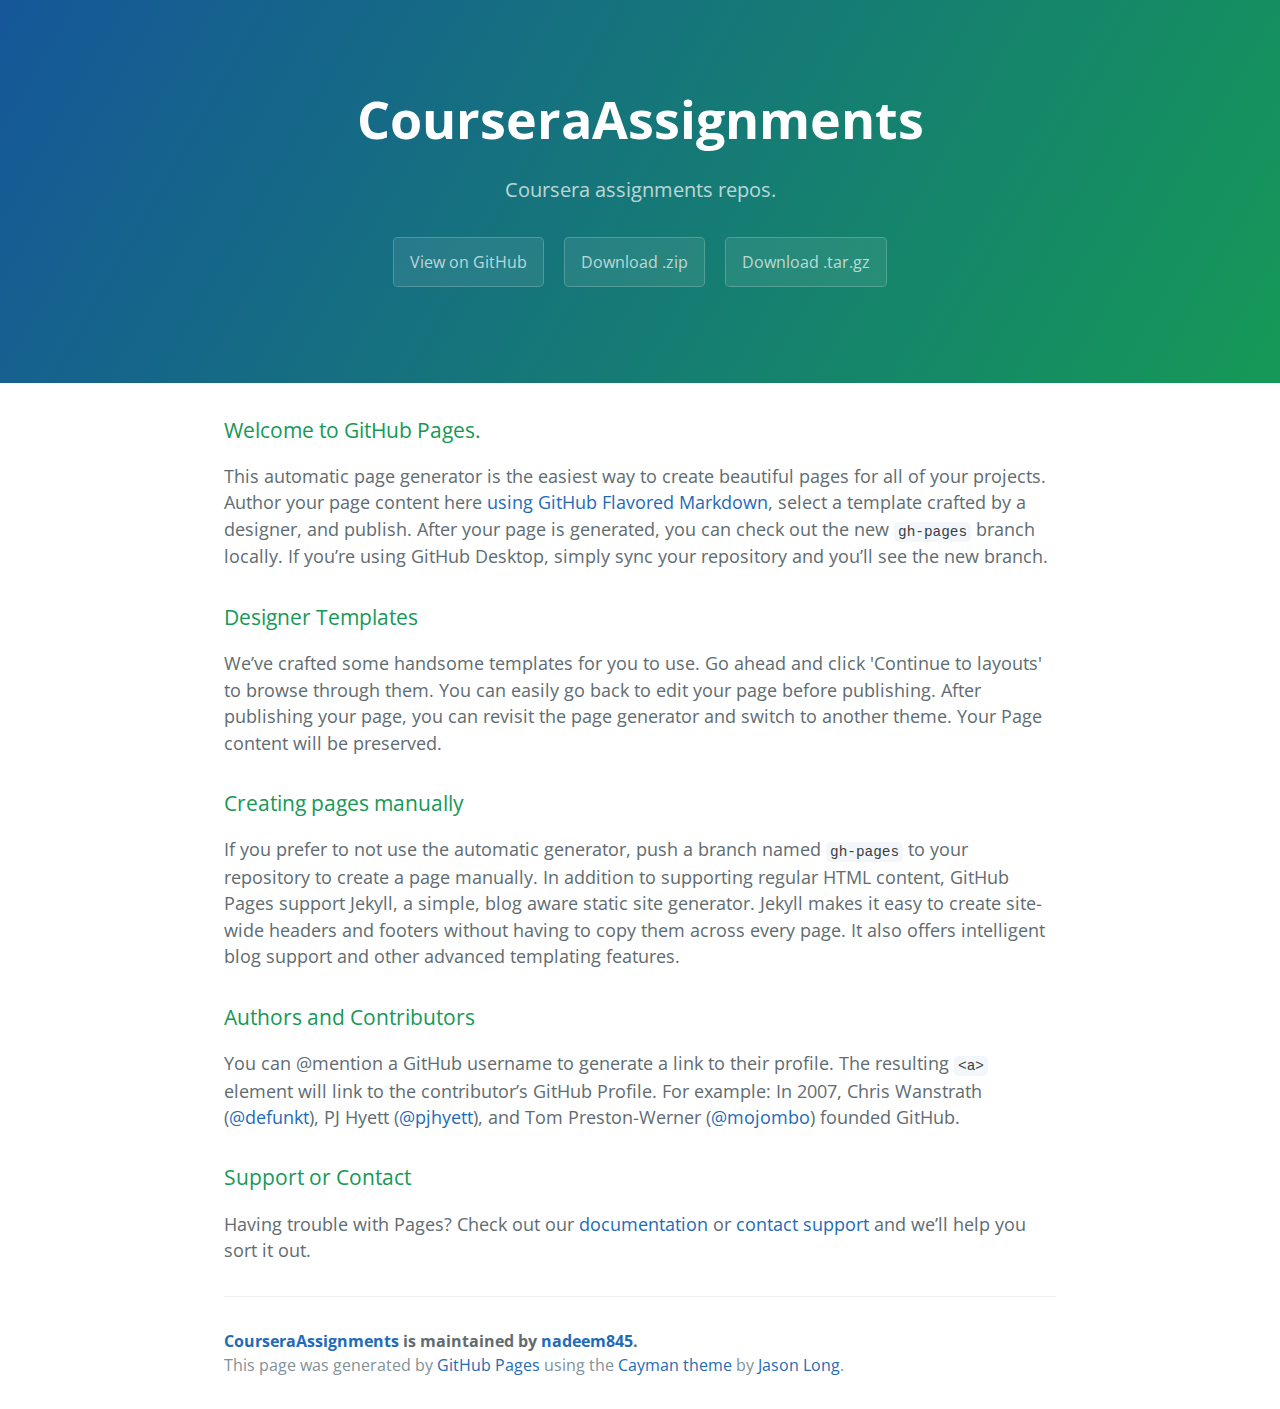
<file: index.html>
<!DOCTYPE html>
<html lang="en-us">
  <head>
    <meta charset="UTF-8">
    <title>CourseraAssignments by nadeem845</title>
    <meta name="viewport" content="width=device-width, initial-scale=1">
    <link rel="stylesheet" type="text/css" href="stylesheets/normalize.css" media="screen">
    <link href='https://fonts.googleapis.com/css?family=Open+Sans:400,700' rel='stylesheet' type='text/css'>
    <link rel="stylesheet" type="text/css" href="stylesheets/stylesheet.css" media="screen">
    <link rel="stylesheet" type="text/css" href="stylesheets/github-light.css" media="screen">
  </head>
  <body>
    <section class="page-header">
      <h1 class="project-name">CourseraAssignments</h1>
      <h2 class="project-tagline">Coursera assignments repos.</h2>
      <a href="https://github.com/nadeem845/CourseraAssignments" class="btn">View on GitHub</a>
      <a href="https://github.com/nadeem845/CourseraAssignments/zipball/master" class="btn">Download .zip</a>
      <a href="https://github.com/nadeem845/CourseraAssignments/tarball/master" class="btn">Download .tar.gz</a>
    </section>

    <section class="main-content">
      <h3>
<a id="welcome-to-github-pages" class="anchor" href="#welcome-to-github-pages" aria-hidden="true"><span aria-hidden="true" class="octicon octicon-link"></span></a>Welcome to GitHub Pages.</h3>

<p>This automatic page generator is the easiest way to create beautiful pages for all of your projects. Author your page content here <a href="https://guides.github.com/features/mastering-markdown/">using GitHub Flavored Markdown</a>, select a template crafted by a designer, and publish. After your page is generated, you can check out the new <code>gh-pages</code> branch locally. If you’re using GitHub Desktop, simply sync your repository and you’ll see the new branch.</p>

<h3>
<a id="designer-templates" class="anchor" href="#designer-templates" aria-hidden="true"><span aria-hidden="true" class="octicon octicon-link"></span></a>Designer Templates</h3>

<p>We’ve crafted some handsome templates for you to use. Go ahead and click 'Continue to layouts' to browse through them. You can easily go back to edit your page before publishing. After publishing your page, you can revisit the page generator and switch to another theme. Your Page content will be preserved.</p>

<h3>
<a id="creating-pages-manually" class="anchor" href="#creating-pages-manually" aria-hidden="true"><span aria-hidden="true" class="octicon octicon-link"></span></a>Creating pages manually</h3>

<p>If you prefer to not use the automatic generator, push a branch named <code>gh-pages</code> to your repository to create a page manually. In addition to supporting regular HTML content, GitHub Pages support Jekyll, a simple, blog aware static site generator. Jekyll makes it easy to create site-wide headers and footers without having to copy them across every page. It also offers intelligent blog support and other advanced templating features.</p>

<h3>
<a id="authors-and-contributors" class="anchor" href="#authors-and-contributors" aria-hidden="true"><span aria-hidden="true" class="octicon octicon-link"></span></a>Authors and Contributors</h3>

<p>You can @mention a GitHub username to generate a link to their profile. The resulting <code>&lt;a&gt;</code> element will link to the contributor’s GitHub Profile. For example: In 2007, Chris Wanstrath (<a href="https://github.com/defunkt" class="user-mention">@defunkt</a>), PJ Hyett (<a href="https://github.com/pjhyett" class="user-mention">@pjhyett</a>), and Tom Preston-Werner (<a href="https://github.com/mojombo" class="user-mention">@mojombo</a>) founded GitHub.</p>

<h3>
<a id="support-or-contact" class="anchor" href="#support-or-contact" aria-hidden="true"><span aria-hidden="true" class="octicon octicon-link"></span></a>Support or Contact</h3>

<p>Having trouble with Pages? Check out our <a href="https://help.github.com/pages">documentation</a> or <a href="https://github.com/contact">contact support</a> and we’ll help you sort it out.</p>

      <footer class="site-footer">
        <span class="site-footer-owner"><a href="https://github.com/nadeem845/CourseraAssignments">CourseraAssignments</a> is maintained by <a href="https://github.com/nadeem845">nadeem845</a>.</span>

        <span class="site-footer-credits">This page was generated by <a href="https://pages.github.com">GitHub Pages</a> using the <a href="https://github.com/jasonlong/cayman-theme">Cayman theme</a> by <a href="https://twitter.com/jasonlong">Jason Long</a>.</span>
      </footer>

    </section>

  
  </body>
</html>
</file>
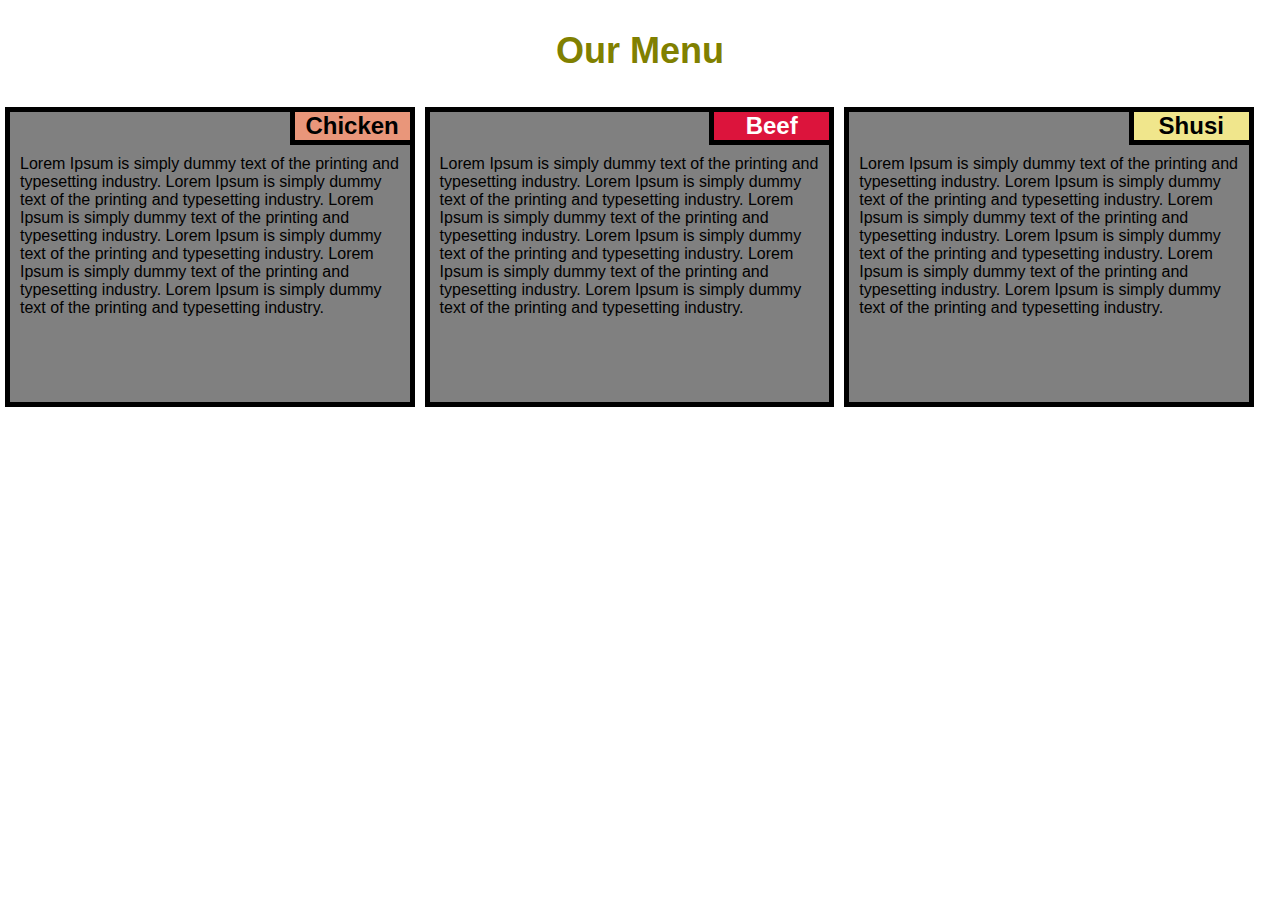
<file: module2-solution/index.html>
﻿<!Doctype html>
<html>
<head>
  <meta charset="utf-8">
  <title>module2­solution</title>
  <link rel="stylesheet" href="css/style.css">
</head>
<body>

<h1>Our Menu</h1>
<div id="div1">
<h2 id="hd1">Chicken</h2>
<p id="p1"> Lorem Ipsum is simply dummy text of the printing and typesetting industry.
Lorem Ipsum is simply dummy text of the printing and typesetting industry.
Lorem Ipsum is simply dummy text of the printing and typesetting industry.
Lorem Ipsum is simply dummy text of the printing and typesetting industry.
Lorem Ipsum is simply dummy text of the printing and typesetting industry.
Lorem Ipsum is simply dummy text of the printing and typesetting industry.
</p>
</div>

<div id="div2">
<h2 id="hd2">Beef</h2>
<p id="p2">Lorem Ipsum is simply dummy text of the printing and typesetting industry.
Lorem Ipsum is simply dummy text of the printing and typesetting industry.
Lorem Ipsum is simply dummy text of the printing and typesetting industry.
Lorem Ipsum is simply dummy text of the printing and typesetting industry.
Lorem Ipsum is simply dummy text of the printing and typesetting industry.
Lorem Ipsum is simply dummy text of the printing and typesetting industry.</p>
</div>

<div id="div3">
<h2 id="hd3">Shusi</h2>
<p id="p3">Lorem Ipsum is simply dummy text of the printing and typesetting industry.
Lorem Ipsum is simply dummy text of the printing and typesetting industry.
Lorem Ipsum is simply dummy text of the printing and typesetting industry.
Lorem Ipsum is simply dummy text of the printing and typesetting industry.
Lorem Ipsum is simply dummy text of the printing and typesetting industry.
Lorem Ipsum is simply dummy text of the printing and typesetting industry.</p>
</div>

</body>
</html>
</file>
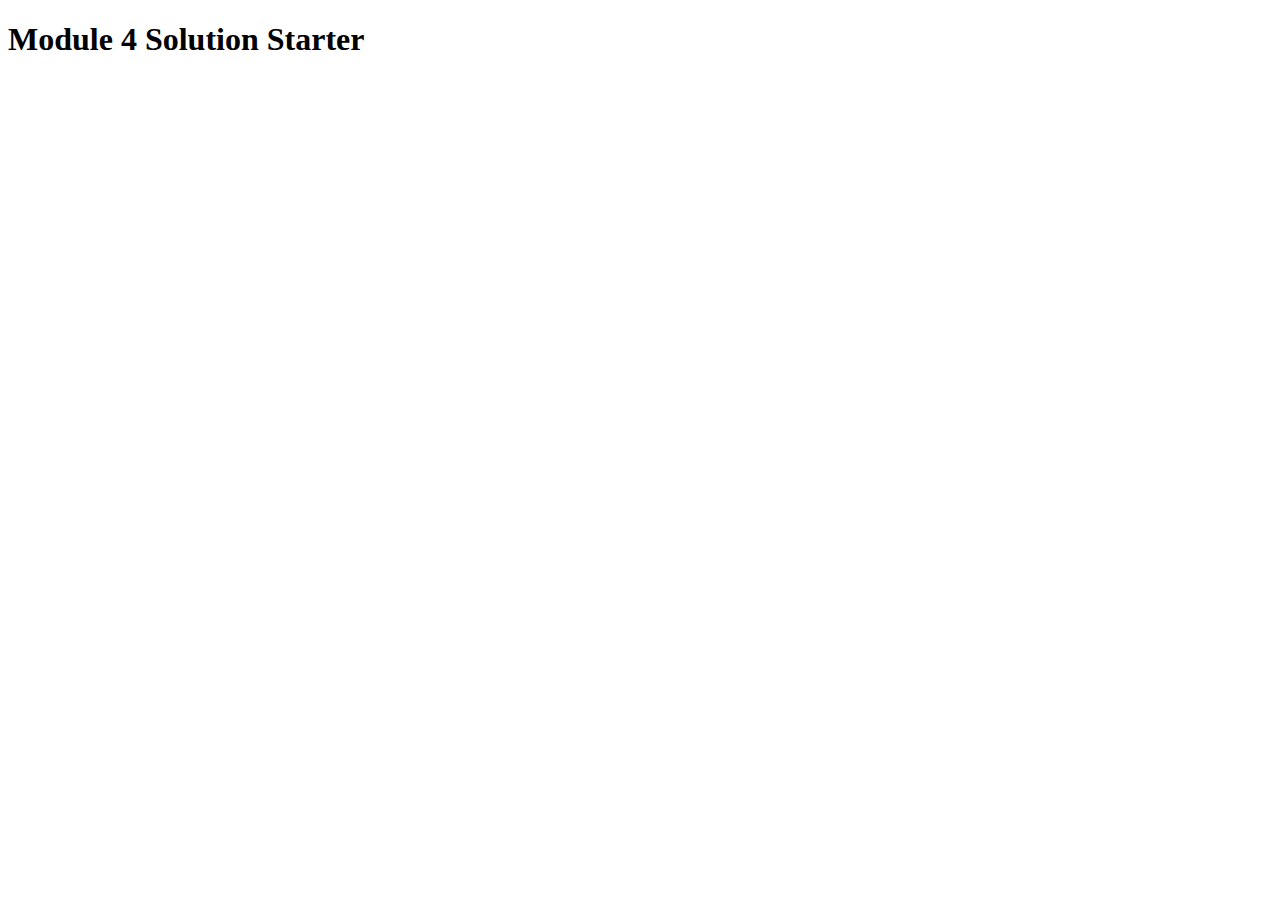
<file: module4--solution/index.html>
<!DOCTYPE html>
<html>
<head>
  <meta charset="utf-8">
  <title>Module 4 Solution Starter</title>
  <script src="SpeakHello.js"></script>
  <script src="SpeakGoodBye.js"></script>
  <script src="script.js"></script>
</head>
<body>
  <h1>Module 4 Solution Starter</h1>
</body>
</html>
</file>
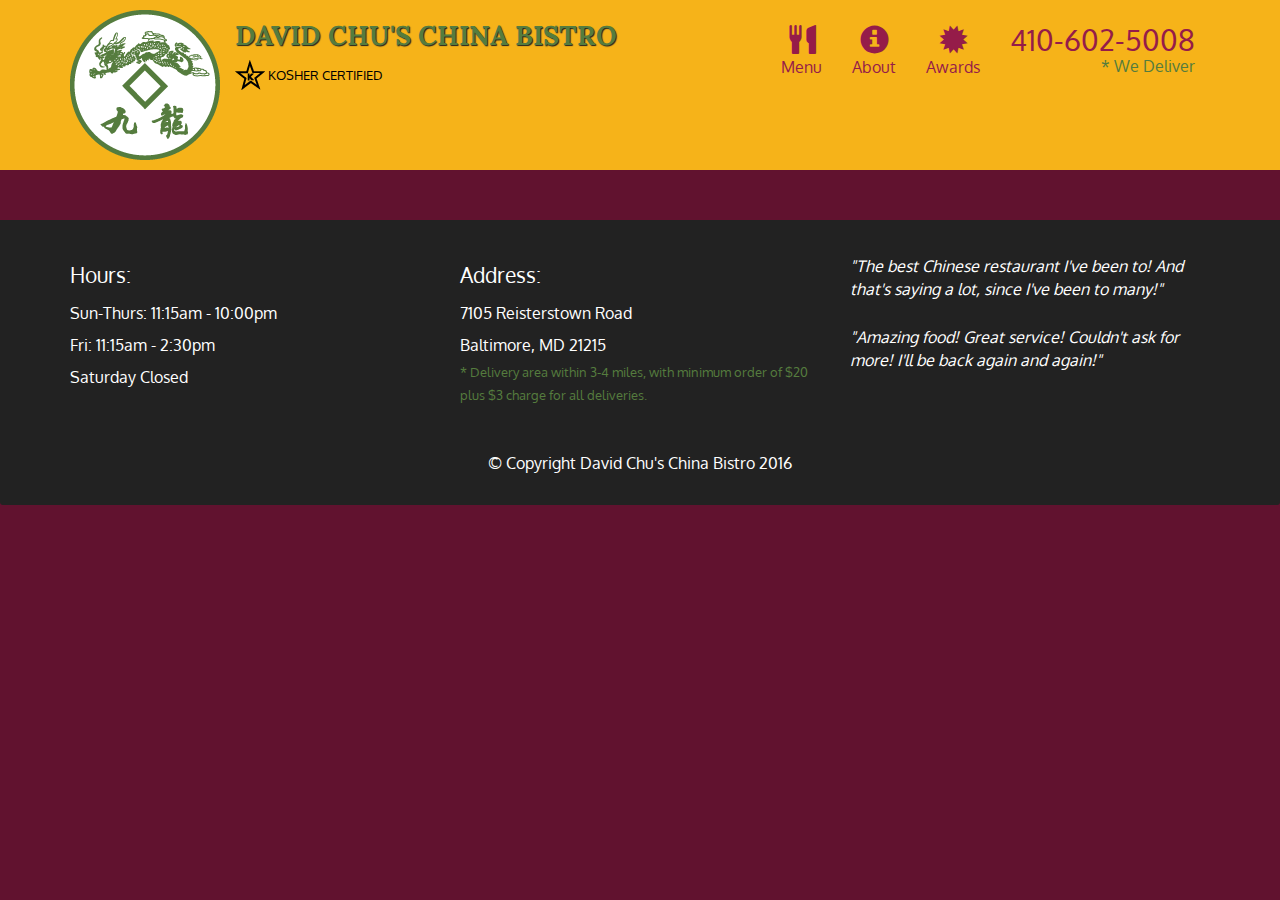
<file: module5-- solution/index.html>
<!doctype html>
<html lang="en">
  <head>
    <meta charset="utf-8">
    <meta http-equiv="X-UA-Compatible" content="IE=edge">
    <meta name="viewport" content="width=device-width, initial-scale=1">
    <title>David Chu's China Bistro</title>
    <link rel="stylesheet" href="css/bootstrap.min.css">
    <link rel="stylesheet" href="css/styles.css">
    <link href='https://fonts.googleapis.com/css?family=Oxygen:400,300,700' rel='stylesheet' type='text/css'>
    <link href='https://fonts.googleapis.com/css?family=Lora' rel='stylesheet' type='text/css'>
  </head>
<body>
  <header>
    <nav id="header-nav" class="navbar navbar-default">
      <div class="container">
        <div class="navbar-header">
          <a href="index.html" class="pull-left visible-md visible-lg">
            <div id="logo-img" alt="Logo image"></div>
          </a>

          <div class="navbar-brand">
            <a href="index.html"><h1>David Chu's China Bistro</h1></a>
            <p>
              <img src="images/star-k-logo.png" alt="Kosher certification">
              <span>Kosher Certified</span>
            </p>
          </div>

          <button id="navbarToggle" type="button" class="navbar-toggle collapsed" data-toggle="collapse" data-target="#collapsable-nav" aria-expanded="false">
            <span class="sr-only">Toggle navigation</span>
            <span class="icon-bar"></span>
            <span class="icon-bar"></span>
            <span class="icon-bar"></span>
          </button>
        </div>
        
        <div id="collapsable-nav" class="collapse navbar-collapse">
           <ul id="nav-list" class="nav navbar-nav navbar-right">
            <li id="navHomeButton" class="visible-xs active">
              <a href="index.html">
                <span class="glyphicon glyphicon-home"></span> Home</a>
            </li>
            <li id="navMenuButton">
              <a href="#" onclick="$dc.loadMenuCategories();">
                <span class="glyphicon glyphicon-cutlery"></span><br class="hidden-xs"> Menu</a>
            </li>
            <li>
              <a href="#">
                <span class="glyphicon glyphicon-info-sign"></span><br class="hidden-xs"> About</a>
            </li>
            <li>
              <a href="#">
                <span class="glyphicon glyphicon-certificate"></span><br class="hidden-xs"> Awards</a>
            </li>
            <li id="phone" class="hidden-xs">
              <a href="tel:410-602-5008">
                <span>410-602-5008</span></a><div>* We Deliver</div>
            </li>
          </ul><!-- #nav-list -->
        </div><!-- .collapse .navbar-collapse -->
      </div><!-- .container -->
    </nav><!-- #header-nav -->
  </header>

  <div id="call-btn" class="visible-xs">
    <a class="btn" href="tel:410-602-5008">
    <span class="glyphicon glyphicon-earphone"></span>
    410-602-5008
    </a>
  </div>
  <div id="xs-deliver" class="text-center visible-xs">* We Deliver</div>

  <div id="main-content" class="container"></div>

  <footer class="panel-footer">
    <div class="container">
      <div class="row">
        <section id="hours" class="col-sm-4">
          <span>Hours:</span><br>
          Sun-Thurs: 11:15am - 10:00pm<br>
          Fri: 11:15am - 2:30pm<br>
          Saturday Closed
          <hr class="visible-xs">
        </section>
        <section id="address" class="col-sm-4">
          <span>Address:</span><br>
          7105 Reisterstown Road<br>
          Baltimore, MD 21215
          <p>* Delivery area within 3-4 miles, with minimum order of $20 plus $3 charge for all deliveries.</p>
          <hr class="visible-xs">
        </section>
        <section id="testimonials" class="col-sm-4">
          <p>"The best Chinese restaurant I've been to! And that's saying a lot, since I've been to many!"</p>
          <p>"Amazing food! Great service! Couldn't ask for more! I'll be back again and again!"</p>
        </section>
      </div>
      <div class="text-center">&copy; Copyright David Chu's China Bistro 2016</div>
    </div>
  </footer>

  <!-- jQuery (Bootstrap JS plugins depend on it) -->
  <script src="js/jquery-2.1.4.min.js"></script>
  <script src="js/bootstrap.min.js"></script>
  <script src="js/ajax-utils.js"></script>
  <script src="js/script.js"></script>
</body>
</html>
</file>
<file: stylesheets/stylesheet.css>
* {
  box-sizing: border-box; }

body {
  padding: 0;
  margin: 0;
  font-family: "Open Sans", "Helvetica Neue", Helvetica, Arial, sans-serif;
  font-size: 16px;
  line-height: 1.5;
  color: #606c71; }

a {
  color: #1e6bb8;
  text-decoration: none; }
  a:hover {
    text-decoration: underline; }

.btn {
  display: inline-block;
  margin-bottom: 1rem;
  color: rgba(255, 255, 255, 0.7);
  background-color: rgba(255, 255, 255, 0.08);
  border-color: rgba(255, 255, 255, 0.2);
  border-style: solid;
  border-width: 1px;
  border-radius: 0.3rem;
  transition: color 0.2s, background-color 0.2s, border-color 0.2s; }
  .btn + .btn {
    margin-left: 1rem; }

.btn:hover {
  color: rgba(255, 255, 255, 0.8);
  text-decoration: none;
  background-color: rgba(255, 255, 255, 0.2);
  border-color: rgba(255, 255, 255, 0.3); }

@media screen and (min-width: 64em) {
  .btn {
    padding: 0.75rem 1rem; } }

@media screen and (min-width: 42em) and (max-width: 64em) {
  .btn {
    padding: 0.6rem 0.9rem;
    font-size: 0.9rem; } }

@media screen and (max-width: 42em) {
  .btn {
    display: block;
    width: 100%;
    padding: 0.75rem;
    font-size: 0.9rem; }
    .btn + .btn {
      margin-top: 1rem;
      margin-left: 0; } }

.page-header {
  color: #fff;
  text-align: center;
  background-color: #159957;
  background-image: linear-gradient(120deg, #155799, #159957); }

@media screen and (min-width: 64em) {
  .page-header {
    padding: 5rem 6rem; } }

@media screen and (min-width: 42em) and (max-width: 64em) {
  .page-header {
    padding: 3rem 4rem; } }

@media screen and (max-width: 42em) {
  .page-header {
    padding: 2rem 1rem; } }

.project-name {
  margin-top: 0;
  margin-bottom: 0.1rem; }

@media screen and (min-width: 64em) {
  .project-name {
    font-size: 3.25rem; } }

@media screen and (min-width: 42em) and (max-width: 64em) {
  .project-name {
    font-size: 2.25rem; } }

@media screen and (max-width: 42em) {
  .project-name {
    font-size: 1.75rem; } }

.project-tagline {
  margin-bottom: 2rem;
  font-weight: normal;
  opacity: 0.7; }

@media screen and (min-width: 64em) {
  .project-tagline {
    font-size: 1.25rem; } }

@media screen and (min-width: 42em) and (max-width: 64em) {
  .project-tagline {
    font-size: 1.15rem; } }

@media screen and (max-width: 42em) {
  .project-tagline {
    font-size: 1rem; } }

.main-content :first-child {
  margin-top: 0; }
.main-content img {
  max-width: 100%; }
.main-content h1, .main-content h2, .main-content h3, .main-content h4, .main-content h5, .main-content h6 {
  margin-top: 2rem;
  margin-bottom: 1rem;
  font-weight: normal;
  color: #159957; }
.main-content p {
  margin-bottom: 1em; }
.main-content code {
  padding: 2px 4px;
  font-family: Consolas, "Liberation Mono", Menlo, Courier, monospace;
  font-size: 0.9rem;
  color: #383e41;
  background-color: #f3f6fa;
  border-radius: 0.3rem; }
.main-content pre {
  padding: 0.8rem;
  margin-top: 0;
  margin-bottom: 1rem;
  font: 1rem Consolas, "Liberation Mono", Menlo, Courier, monospace;
  color: #567482;
  word-wrap: normal;
  background-color: #f3f6fa;
  border: solid 1px #dce6f0;
  border-radius: 0.3rem; }
  .main-content pre > code {
    padding: 0;
    margin: 0;
    font-size: 0.9rem;
    color: #567482;
    word-break: normal;
    white-space: pre;
    background: transparent;
    border: 0; }
.main-content .highlight {
  margin-bottom: 1rem; }
  .main-content .highlight pre {
    margin-bottom: 0;
    word-break: normal; }
.main-content .highlight pre, .main-content pre {
  padding: 0.8rem;
  overflow: auto;
  font-size: 0.9rem;
  line-height: 1.45;
  border-radius: 0.3rem; }
.main-content pre code, .main-content pre tt {
  display: inline;
  max-width: initial;
  padding: 0;
  margin: 0;
  overflow: initial;
  line-height: inherit;
  word-wrap: normal;
  background-color: transparent;
  border: 0; }
  .main-content pre code:before, .main-content pre code:after, .main-content pre tt:before, .main-content pre tt:after {
    content: normal; }
.main-content ul, .main-content ol {
  margin-top: 0; }
.main-content blockquote {
  padding: 0 1rem;
  margin-left: 0;
  color: #819198;
  border-left: 0.3rem solid #dce6f0; }
  .main-content blockquote > :first-child {
    margin-top: 0; }
  .main-content blockquote > :last-child {
    margin-bottom: 0; }
.main-content table {
  display: block;
  width: 100%;
  overflow: auto;
  word-break: normal;
  word-break: keep-all; }
  .main-content table th {
    font-weight: bold; }
  .main-content table th, .main-content table td {
    padding: 0.5rem 1rem;
    border: 1px solid #e9ebec; }
.main-content dl {
  padding: 0; }
  .main-content dl dt {
    padding: 0;
    margin-top: 1rem;
    font-size: 1rem;
    font-weight: bold; }
  .main-content dl dd {
    padding: 0;
    margin-bottom: 1rem; }
.main-content hr {
  height: 2px;
  padding: 0;
  margin: 1rem 0;
  background-color: #eff0f1;
  border: 0; }

@media screen and (min-width: 64em) {
  .main-content {
    max-width: 64rem;
    padding: 2rem 6rem;
    margin: 0 auto;
    font-size: 1.1rem; } }

@media screen and (min-width: 42em) and (max-width: 64em) {
  .main-content {
    padding: 2rem 4rem;
    font-size: 1.1rem; } }

@media screen and (max-width: 42em) {
  .main-content {
    padding: 2rem 1rem;
    font-size: 1rem; } }

.site-footer {
  padding-top: 2rem;
  margin-top: 2rem;
  border-top: solid 1px #eff0f1; }

.site-footer-owner {
  display: block;
  font-weight: bold; }

.site-footer-credits {
  color: #819198; }

@media screen and (min-width: 64em) {
  .site-footer {
    font-size: 1rem; } }

@media screen and (min-width: 42em) and (max-width: 64em) {
  .site-footer {
    font-size: 1rem; } }

@media screen and (max-width: 42em) {
  .site-footer {
    font-size: 0.9rem; } }
</file>
<file: stylesheets/github-light.css>
/*
The MIT License (MIT)

Copyright (c) 2016 GitHub, Inc.

Permission is hereby granted, free of charge, to any person obtaining a copy
of this software and associated documentation files (the "Software"), to deal
in the Software without restriction, including without limitation the rights
to use, copy, modify, merge, publish, distribute, sublicense, and/or sell
copies of the Software, and to permit persons to whom the Software is
furnished to do so, subject to the following conditions:

The above copyright notice and this permission notice shall be included in all
copies or substantial portions of the Software.

THE SOFTWARE IS PROVIDED "AS IS", WITHOUT WARRANTY OF ANY KIND, EXPRESS OR
IMPLIED, INCLUDING BUT NOT LIMITED TO THE WARRANTIES OF MERCHANTABILITY,
FITNESS FOR A PARTICULAR PURPOSE AND NONINFRINGEMENT. IN NO EVENT SHALL THE
AUTHORS OR COPYRIGHT HOLDERS BE LIABLE FOR ANY CLAIM, DAMAGES OR OTHER
LIABILITY, WHETHER IN AN ACTION OF CONTRACT, TORT OR OTHERWISE, ARISING FROM,
OUT OF OR IN CONNECTION WITH THE SOFTWARE OR THE USE OR OTHER DEALINGS IN THE
SOFTWARE.

*/

.pl-c /* comment */ {
  color: #969896;
}

.pl-c1 /* constant, variable.other.constant, support, meta.property-name, support.constant, support.variable, meta.module-reference, markup.raw, meta.diff.header */,
.pl-s .pl-v /* string variable */ {
  color: #0086b3;
}

.pl-e /* entity */,
.pl-en /* entity.name */ {
  color: #795da3;
}

.pl-smi /* variable.parameter.function, storage.modifier.package, storage.modifier.import, storage.type.java, variable.other */,
.pl-s .pl-s1 /* string source */ {
  color: #333;
}

.pl-ent /* entity.name.tag */ {
  color: #63a35c;
}

.pl-k /* keyword, storage, storage.type */ {
  color: #a71d5d;
}

.pl-s /* string */,
.pl-pds /* punctuation.definition.string, string.regexp.character-class */,
.pl-s .pl-pse .pl-s1 /* string punctuation.section.embedded source */,
.pl-sr /* string.regexp */,
.pl-sr .pl-cce /* string.regexp constant.character.escape */,
.pl-sr .pl-sre /* string.regexp source.ruby.embedded */,
.pl-sr .pl-sra /* string.regexp string.regexp.arbitrary-repitition */ {
  color: #183691;
}

.pl-v /* variable */ {
  color: #ed6a43;
}

.pl-id /* invalid.deprecated */ {
  color: #b52a1d;
}

.pl-ii /* invalid.illegal */ {
  color: #f8f8f8;
  background-color: #b52a1d;
}

.pl-sr .pl-cce /* string.regexp constant.character.escape */ {
  font-weight: bold;
  color: #63a35c;
}

.pl-ml /* markup.list */ {
  color: #693a17;
}

.pl-mh /* markup.heading */,
.pl-mh .pl-en /* markup.heading entity.name */,
.pl-ms /* meta.separator */ {
  font-weight: bold;
  color: #1d3e81;
}

.pl-mq /* markup.quote */ {
  color: #008080;
}

.pl-mi /* markup.italic */ {
  font-style: italic;
  color: #333;
}

.pl-mb /* markup.bold */ {
  font-weight: bold;
  color: #333;
}

.pl-md /* markup.deleted, meta.diff.header.from-file */ {
  color: #bd2c00;
  background-color: #ffecec;
}

.pl-mi1 /* markup.inserted, meta.diff.header.to-file */ {
  color: #55a532;
  background-color: #eaffea;
}

.pl-mdr /* meta.diff.range */ {
  font-weight: bold;
  color: #795da3;
}

.pl-mo /* meta.output */ {
  color: #1d3e81;
}
</file>
<file: module2-solution/css/style.css>
*{
  box-sizing:border-box;
  margin: 0;
  padding: 0;
    }

h1{
   color:#808000 ;
   font-size: 36px;
   text-align: center;
   font-family: arial;
   margin: 30px;
     }

h2{
   width:120px;
   float: right;
   border-left: 5px solid black;
   border-bottom: 5px solid black;
   text-align: center;
     }


#hd1{background-color: #E9967A}
#hd2{background-color: #DC143C;
     color:white;}
#hd3{background-color: #F0E68C}


p{
  clear: right;
  padding: 10px;
   }

div{
    border: 5px solid black;
    background-color: grey;
    width: 90%;
    height: auto;
    margin: 10px;
    font-family: arial;
     }

@media(min-width:992px){
    div{
        border: 5px solid black;
        width:32%;
        height: 300px;
        background-color: grey;
        float:left;
        margin: 5px;
        }
       }

@media(min-width: 768px) and (max-width: 991px){
     #div1{
          width: 46.5%;
          height: auto;
          float: left;
          }
     #div2{
          width:46.5%;
          height: auto;
          float: left;
          }
     #div3{
          width:95%;
          margin-top: auto;
          clear:left;
          }
         }
</file>
<file: module5-- solution/css/styles.css>
body {
  font-size: 16px;
  color: #fff;
  background-color: #61122f;
  font-family: 'Oxygen', sans-serif;
}

/** HEADER **/
#header-nav {
  background-color: #f6b319;
  border-radius: 0;
  border: 0;
}

#logo-img {
  background: url('../images/restaurant-logo_large.png') no-repeat;
  width: 150px;
  height: 150px;
  margin: 10px 15px 10px 0;
}

.navbar-brand {
  padding-top: 25px;
}
.navbar-brand h1 { /* Restaurant name */
  font-family: 'Lora', serif;
  color: #557c3e;
  font-size: 1.5em;
  text-transform: uppercase;
  font-weight: bold;
  text-shadow: 1px 1px 1px #222;
  margin-top: 0;
  margin-bottom: 0;
  line-height: .75;
}
.navbar-brand a:hover, .navbar-brand a:focus {
  text-decoration: none;
}
.navbar-brand p { /* Kosher cert */
  color: #000;
  text-transform: uppercase;
  font-size: .7em;
  margin-top: 15px;
}
.navbar-brand p span { /* Star-K */
  vertical-align: middle;
}

#nav-list {
  margin-top: 10px;
}
#nav-list a {
  color: #951C49;
  text-align: center;
}
#nav-list a:hover {
  background: #E7E7E7;
}
#nav-list a span {
  font-size: 1.8em;
}

#phone {
  margin-top: 5px;
}
#phone a { /* Phone number */
  text-align: right;
  padding-bottom: 0;
}
#phone div { /* We Deliver */
  color: #557c3e;
  text-align: right;
  padding-right: 15px;
}

.navbar-header button.navbar-toggle, .navbar-header .icon-bar {
  border: 1px solid #61122f;
}
.navbar-header button.navbar-toggle {
  clear: both;
  margin-top: -30px;
}
/* END HEADER */

/* FOOTER */
.panel-footer {
  margin-top: 30px;
  padding-top: 35px;
  padding-bottom: 30px;
  background-color: #222;
  border-top: 0;
}
.panel-footer div.row {
  margin-bottom: 35px;
}
#hours, #address {
  line-height: 2;
}
#hours > span, #address > span {
  font-size: 1.3em;
}
#address p {
  color: #557c3e;
  font-size: .8em;
  line-height: 1.8;
}
#testimonials {
  font-style: italic;
}
#testimonials p:nth-child(2) {
  margin-top: 25px;
}
/* END FOOTER */



/* HOME PAGE */
.container .jumbotron {
  box-shadow: 0 0 50px #3F0C1F;
  border: 2px solid #3F0C1F;
}

#menu-tile, #specials-tile, #map-tile {
  height: 250px;
  width: 100%;
  margin-bottom: 15px;
  position: relative;
  border: 2px solid #3F0C1F;
  overflow: hidden;
}
#menu-tile:hover, #specials-tile:hover, #map-tile:hover {
  box-shadow: 0 1px 5px 1px #cccccc;
}
#menu-tile {
  background: url('../images/menu-tile.jpg') no-repeat;
  background-position: center;
}
#specials-tile {
  background: url('../images/specials-tile.jpg') no-repeat;
  background-position: center;
}
#menu-tile span, #specials-tile span, #map-tile span {
  position: absolute;
  bottom: 0;
  right: 0;
  width: 100%;
  text-align: center;
  font-size: 1.6em;
  text-transform: uppercase;
  background-color: #000;
  color: #fff;
  opacity: .8;
}
/* END HOME PAGE */

/* MENU CATEGORIES PAGE */
.category-tile { 
  position: relative;
  border: 2px solid #3F0C1F;
  overflow: hidden;
  width: 200px;
  height: 200px;
  margin: 0 auto 15px;
}
.category-tile span {
  position: absolute;
  bottom: 0;
  right: 0;
  width: 100%;
  text-align: center;
  font-size: 1.2em;
  text-transform: uppercase;
  background-color: #000;
  color: #fff;
  opacity: .8;
}
.category-tile:hover {
  box-shadow: 0 1px 5px 1px #cccccc;
}

#menu-categories-title + div {
  margin-bottom: 50px;
}
/* END MENU CATEGORIES PAGE */

/* SINGLE CATEGORY PAGE */
.menu-item-tile {
  margin-bottom: 25px;
}
.menu-item-tile hr {
  width: 80%;
}
.menu-item-tile .menu-item-price {
  font-size: 1.1em;
  text-align: right;
  margin-top: -15px;
  margin-right: -15px;
}
.menu-item-tile .menu-item-price span {
  font-size: .6em;
}
.menu-item-photo {
  position: relative;
  border: 2px solid #3F0C1F; 
  overflow: hidden;
  padding: 0;
  margin-right: -15px;
  margin-left: auto;
  margin-bottom: 20px;
  max-width: 250px;
}
.menu-item-photo div {
  position: absolute;
  bottom: 0;
  right: 0;
  width: 80px;
  background-color: #557c3e;
  text-align: center;
}
.menu-item-description {
  padding-right: 30px;
}
h3.menu-item-title {
  margin: 0 0 10px;
}
.menu-item-details {
  font-size: .9em;
  font-style: italic;
}
/* END SINGLE CATEGORY PAGE */


/********** Large devices only **********/
@media (min-width: 1200px) {
  .container .jumbotron {
    background: url('../images/jumbotron_1200.jpg') no-repeat;
    height: 675px;
  }
}

/********** Medium devices only **********/
@media (min-width: 992px) and (max-width: 1199px) {
  /* Header */
  #logo-img {
    background: url('../images/restaurant-logo_medium.png') no-repeat;
    width: 100px;
    height: 100px;
    margin: 5px 5px 5px 0;
  }
  /* End Header */

  /* Home Page */
  .container .jumbotron {
    background: url('../images/jumbotron_992.jpg') no-repeat;
    height: 558px;
  }
  /* End Home Page */
}

/********** Small devices only **********/
@media (min-width: 768px) and (max-width: 991px) {
  /* Home Page */
  .container .jumbotron {
    background: url('../images/jumbotron_768.jpg') no-repeat;
    height: 432px;
  }
  /* End Home Page */
}

/********** Extra small devices only **********/
@media (max-width: 767px) {
  /* Header */
  .navbar-brand {
    padding-top: 10px;
    height: 80px;
  }
  .navbar-brand h1 { /* Restaurant name */
    padding-top: 10px;
    font-size: 5vw; /* 1vw = 1% of viewport width */
  }
  .navbar-brand p { /* Kosher cert */
    font-size: .6em;
    margin-top: 12px;
  }
  .navbar-brand p img { /* Star-K */
    height: 20px;
  }

  #collapsable-nav a { /* Collapsed nav menu text */
    font-size: 1.2em;
  }
  #collapsable-nav a span { /* Collapsed nav menu glyph */
    font-size: 1em;
    margin-right: 5px;
  }

  #call-btn > a {
    font-size: 1.5em;
    display: block;
    margin: 0 20px;
    padding: 10px;
    border: 2px solid #fff;
    background-color: #f6b319;
    color: #951c49;
  }
  #xs-deliver {
    margin-top: 5px;
    font-size: .7em;
    letter-spacing: .1em;
    text-transform: uppercase;
  }
  /* End Header */

  /* Footer */
  .panel-footer section {
    margin-bottom: 30px;
    text-align: center;
  }
  .panel-footer section:nth-child(3) {
    margin-bottom: 0; /* margin already exists on the whole row */
  }
  .panel-footer section hr {
    width: 50%;
  }
  /* End Footer */

  /* Home Page */
  .container .jumbotron {
    margin-top: 30px;
    padding: 0;
  }
  #menu-tile, #specials-tile {
    width: 360px;
    margin: 0 auto 15px;
  }

  .menu-item-photo {
    margin-right: auto;
  }
  .menu-item-tile .menu-item-price {
    text-align: center;
  }
  .menu-item-description {
    text-align: center;;
  }
}


/********** Super extra small devices Only :-) (e.g., iPhone 4) **********/
@media (max-width: 479px) {
  /* Header */
  .navbar-brand h1 { /* Restaurant name */
    padding-top: 5px;
    font-size: 6vw;
  }
  /* End Header */
  
  /* Home page */
  #menu-tile, #specials-tile {
    width: 280px;
    margin: 0 auto 15px;
  }

  .col-xxs-12 {
    position: relative;
    min-height: 1px;
    padding-right: 15px;
    padding-left: 15px;
    float: left;
    width: 100%;
  }
}
</file>
